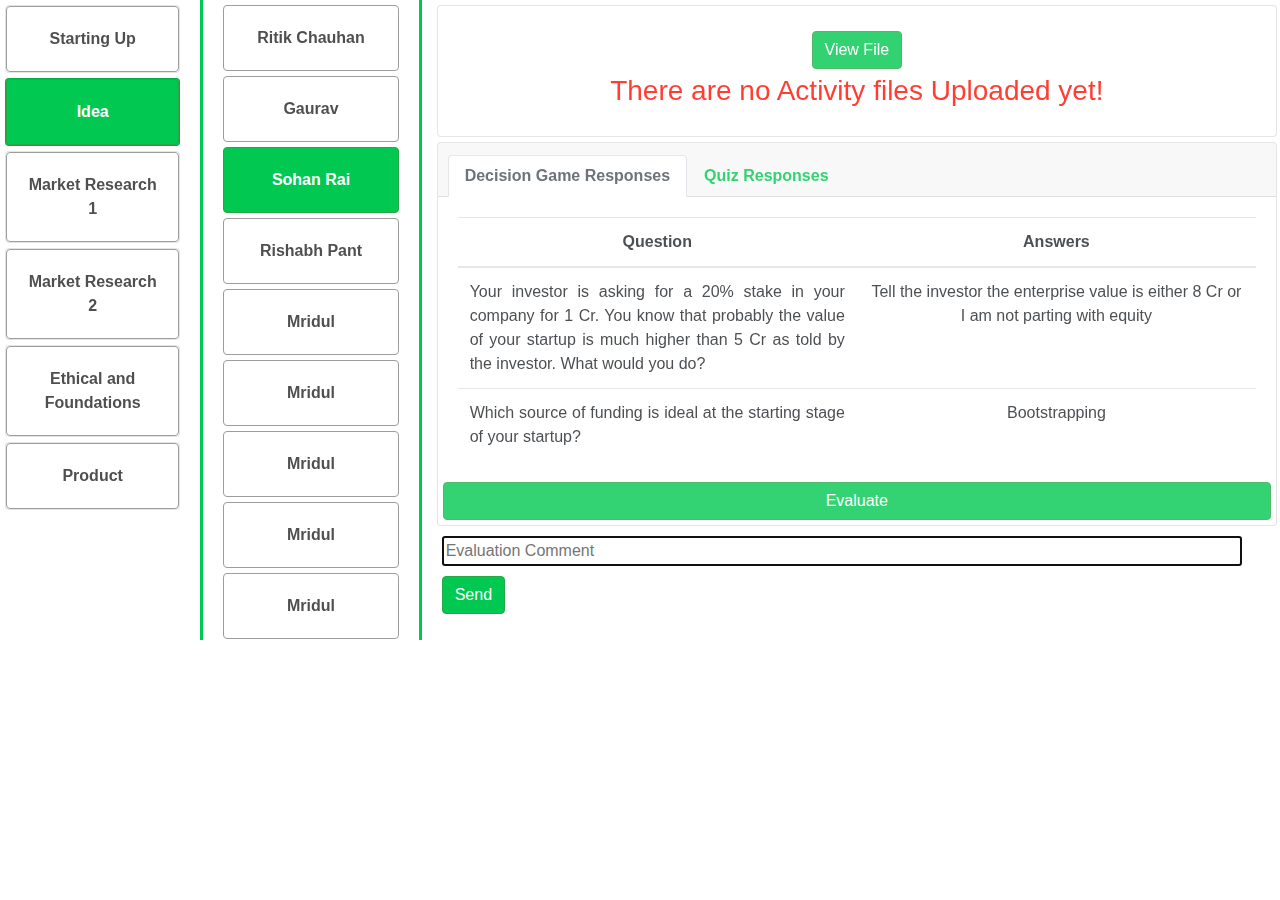
<file: index.html>
<!DOCTYPE html>
<html>

<head>
    <meta charset="utf-8" />
    <meta name="viewport" content="width=device-width, initial-scale=1.0, shrink-to-fit=no" />
    <title>Dashboard</title>
    <link rel="stylesheet" href="https://cdnjs.cloudflare.com/ajax/libs/twitter-bootstrap/4.5.0/css/bootstrap.min.css" />
    <link rel="stylesheet" href="assets/css/styles.css" />
</head>

<body>
    <div class="row">
        <div class="col-lg-2 offset-lg-0 column">
            <div class="card" style="margin: 5px;">
                <div class="card-body border rounded border-success">
                    <span class="text-center d-lg-flex justify-content-lg-center">Starting Up</span
            >
          </div>
        </div>
        <div class="card active" style="margin: 5px;">
          <div class="card-body border rounded border-success">
            <span class="text-center d-lg-flex justify-content-lg-center"
              >Idea</span
            >
          </div>
        </div>
        <div class="card" style="margin: 5px;">
          <div class="card-body border rounded border-success">
            <span class="text-center d-lg-flex justify-content-lg-center"
              >Market Research 1</span
            >
          </div>
        </div>
        <div class="card" style="margin: 5px;">
          <div class="card-body border rounded border-success">
            <span class="text-center d-lg-flex justify-content-lg-center"
              >Market Research 2</span
            >
          </div>
        </div>
        <div class="card" style="margin: 5px;">
          <div class="card-body border rounded border-success">
            <span class="text-center d-lg-flex justify-content-lg-center"
              >Ethical and Foundations</span
            >
          </div>
        </div>
        <div class="card" style="margin: 5px;">
          <div class="card-body border rounded border-success">
            <span class="text-center d-lg-flex justify-content-lg-center"
              >Product</span
            >
          </div>
        </div>
      </div>
      <div class="col-lg-2 column">
        <div class="scroll">
          <div class="card border-success border rounded" style="margin: 5px;">
            <div class="card-body">
              <span class="text-center d-lg-flex justify-content-lg-center"
                >Ritik Chauhan</span
              >
            </div>
          </div>
          <div class="card border-success border rounded" style="margin: 5px;">
            <div class="card-body">
              <span class="text-center d-lg-flex justify-content-lg-center"
                >Gaurav</span
              >
            </div>
          </div>
          <div
            class="card border-success border rounded active"
            style="margin: 5px;"
          >
            <div class="card-body">
              <span class="text-center d-lg-flex justify-content-lg-center"
                >Sohan Rai</span
              >
            </div>
          </div>
          <div class="card border-success border rounded" style="margin: 5px;">
            <div class="card-body">
              <span class="text-center d-lg-flex justify-content-lg-center"
                >Rishabh Pant</span
              >
            </div>
          </div>
          <div class="card border-success border rounded" style="margin: 5px;">
            <div class="card-body">
              <span class="text-center d-lg-flex justify-content-lg-center"
                >Mridul</span
              >
            </div>
          </div>
          <div class="card border-success border rounded" style="margin: 5px;">
            <div class="card-body">
              <span class="text-center d-lg-flex justify-content-lg-center"
                >Mridul</span
              >
            </div>
          </div>
          <div class="card border-success border rounded" style="margin: 5px;">
            <div class="card-body">
              <span class="text-center d-lg-flex justify-content-lg-center"
                >Mridul</span
              >
            </div>
          </div>
          <div class="card border-success border rounded" style="margin: 5px;">
            <div class="card-body">
              <span class="text-center d-lg-flex justify-content-lg-center"
                >Mridul</span
              >
            </div>
          </div>
          <div class="card border-success border rounded" style="margin: 5px;">
            <div class="card-body">
              <span class="text-center d-lg-flex justify-content-lg-center"
                >Mridul</span
              >
            </div>
          </div>
          <div class="card border-success border rounded" style="margin: 5px;">
            <div class="card-body">
              <span class="text-center d-lg-flex justify-content-lg-center"
                >Mridul</span
              >
            </div>
          </div>
          <div class="card border-success border rounded" style="margin: 5px;">
            <div class="card-body">
              <span class="text-center d-lg-flex justify-content-lg-center"
                >Mridul</span
              >
            </div>
          </div>
          <div class="card border-success border rounded" style="margin: 5px;">
            <div class="card-body">
              <span class="text-center d-lg-flex justify-content-lg-center"
                >Mridul</span
              >
            </div>
          </div>
        </div>
      </div>
      <!-- Submission area starts -->
      <div class="col column submission-area">
        <div>
          <div class="card file-submission submission-area">
            <div class="card-body text-center submission-area">
              <div class="row">
                <div class="col"></div>
                <div class="col"></div>
              </div>
              <button
                class="btn btn-primary border rounded border-success"
                type="button"
                style="background-color: rgb(0, 200, 81);"
              >
                View File
              </button>
              <h3 style="color: rgb(255, 15, 0);">
                There are no Activity files Uploaded yet!<br />
              </h3>
            </div>
          </div>
          <div>
            <div class="card file-submission submission-area">
              <div class="card-header">
                <ul
                  class="nav nav-tabs card-header-tabs"
                  id="submissions"
                  role="tablist"
                >
                  <li class="nav-item">
                    <a
                      class="nav-link active"
                      id="decision-tab"
                      data-toggle="tab"
                      href="#decision"
                      role="tab"
                      aria-controls="decision"
                      aria-selected="true"
                      ><strong>Decision Game Responses</strong><br
                    /></a>
                  </li>
                  <li class="nav-item">
                    <a
                      class="nav-link"
                      id="quiz-tab"
                      data-toggle="tab"
                      href="#quiz"
                      role="tab"
                      aria-controls="quiz"
                      aria-selected="false"
                      ><strong>Quiz Responses</strong><br
                    /></a>
                  </li>
                </ul>
              </div>
              <div class="card-body text-center">
                <div class="tab-content scroll-ans" id="submission-review">

                    <!-- Decision tab starts -->
                  <div
                    class="tab-pane fade show active"
                    id="decision"
                    role="tabpanel"
                    aria-labelledby="decision-tab"
                  >
                    <div class="table-responsive">
                      <table class="table">
                        <thead>
                          <tr>
                            <th>Question</th>
                            <th>Answers</th>
                          </tr>
                        </thead>
                        <tbody>
                          <tr>
                            <td class="text-justify" width="50%">
                              Your investor is asking for a 20% stake in your
                              company for 1 Cr. You know that probably the value
                              of your startup is much higher than 5 Cr as told
                              by the investor. What would you do?<br />
                            </td>
                            <td class="text-center" width="50%">
                              Tell the investor the enterprise value is either 8
                              Cr or I am not parting with equity<br />
                            </td>
                          </tr>
                          <tr>
                            <td class="text-justify" width="50%">
                              Which source of funding is ideal at the starting
                              stage of your startup?<br />
                            </td>
                            <td class="text-center" width="50%">
                              Bootstrapping<br />
                            </td>
                          </tr>
                          <tr>
                            <td class="text-justify" width="50%">
                              You have created a prototype for an innovative
                              invention, you have an option of crowdfunding the
                              idea but also note crowdfunding exposes your
                              invention to the public before its launch and
                              there is a chance it might be copied. What would
                              you do?<br />
                            </td>

                            <td class="text-center" width="50%">
                              First I need to take care of copy rights.<br />
                            </td>
                          </tr>
                          <tr>
                            <td class="text-justify" width="50%">
                              What would you choose once you receive the first
                              cash flow – Invest back in the business, hire a
                              new team member , go on a mini vacation, keep it
                              in the bank account.<br />
                            </td>
                            <td class="text-center" width="50%">
                              I would try to cut off uneccessary costs. Lokk
                              into ways of conserving money and utilising it
                              only when needed<br />
                            </td>
                          </tr>
                          <tr>
                            <td class="text-justify" width="50%">
                              How do you raise money from VC’s?<br />
                            </td>
                            <td class="text-center" width="50%">Answer 1</td>
                          </tr>
                          <tr>
                            <td class="text-justify" width="50%">
                              You have two options after two years of business –
                              a big company wants to buy you out and offers you
                              $2 million and lets you retain only 2 % stake. A
                              mid-sized company offers you $500,000 (0.5 mil)
                              but lets you retain 20% of your company. A part of
                              you says, exit with keeping 2% and another part of
                              you thinks the company has great future potential
                              and 20% is better with about 1.5 milllion dollars
                              less. What would you do?<br />
                            </td>

                            <td class="text-center" width="50%">Answer 1</td>
                          </tr>
                          <tr>
                            <td class="text-justify" width="50%">
                              You are running out of cash flow. What would you
                              do?<br />
                            </td>
                            <td class="text-center" width="50%">Answer 1</td>
                          </tr>
                        </tbody>
                      </table>
                    </div>
                                      <div
                    class="tab-pane fade show active"
                    id="decision"
                    role="tabpanel"
                    aria-labelledby="decision-tab"
                  >
                    <div class="table-responsive">
                      <table class="table">
                        <thead>
                          <tr>
                            <th>Question</th>
                            <th>Answers</th>
                          </tr>
                        </thead>
                        <tbody>
                          <tr>
                            <td class="text-justify" width="50%">
                              Your investor is asking for a 20% stake in your
                              company for 1 Cr. You know that probably the value
                              of your startup is much higher than 5 Cr as told
                              by the investor. What would you do?<br />
                            </td>
                            <td class="text-center" width="50%">
                              Tell the investor the enterprise value is either 8
                              Cr or I am not parting with equity<br />
                            </td>
                          </tr>
                          <tr>
                            <td class="text-justify" width="50%">
                              Which source of funding is ideal at the starting
                              stage of your startup?<br />
                            </td>
                            <td class="text-center" width="50%">
                              Bootstrapping<br />
                            </td>
                          </tr>
                          <tr>
                            <td class="text-justify" width="50%">
                              You have created a prototype for an innovative
                              invention, you have an option of crowdfunding the
                              idea but also note crowdfunding exposes your
                              invention to the public before its launch and
                              there is a chance it might be copied. What would
                              you do?<br />
                            </td>

                            <td class="text-center" width="50%">
                              First I need to take care of copy rights.<br />
                            </td>
                          </tr>
                          <tr>
                            <td class="text-justify" width="50%">
                              What would you choose once you receive the first
                              cash flow – Invest back in the business, hire a
                              new team member , go on a mini vacation, keep it
                              in the bank account.<br />
                            </td>
                            <td class="text-center" width="50%">
                              I would try to cut off uneccessary costs. Lokk
                              into ways of conserving money and utilising it
                              only when needed<br />
                            </td>
                          </tr>
                          <tr>
                            <td class="text-justify" width="50%">
                              How do you raise money from VC’s?<br />
                            </td>
                            <td class="text-center" width="50%">Answer 1</td>
                          </tr>
                          <tr>
                            <td class="text-justify" width="50%">
                              You have two options after two years of business –
                              a big company wants to buy you out and offers you
                              $2 million and lets you retain only 2 % stake. A
                              mid-sized company offers you $500,000 (0.5 mil)
                              but lets you retain 20% of your company. A part of
                              you says, exit with keeping 2% and another part of
                              you thinks the company has great future potential
                              and 20% is better with about 1.5 milllion dollars
                              less. What would you do?<br />
                            </td>

                            <td class="text-center" width="50%">Answer 1</td>
                          </tr>
                          <tr>
                            <td class="text-justify" width="50%">
                              You are running out of cash flow. What would you
                              do?<br />
                            </td>
                            <td class="text-center" width="50%">Answer 1</td>
                          </tr>
                        </tbody>
                      </table>
                    </div>
                  </div>
                  </div>
                  <!-- Dicision Tab ends -->
                
                
                <!-- Quiz tab sta -->
                <div
                class="tab-pane fade" id="quiz" role="tabpanel" aria-labelledby="quiz-tab"
              >
                <div class="table-responsive">
                  <table class="table">
                    <thead>
                      <tr>
                        <th>Question/th>
                        <th>Answers</th>
                      </tr>
                    </thead>
                    <tbody>
                      <tr>
                        <td class="text-justify" width="50%">
                            What are the top 3 priorities while managing finance of a startup?<br />
                        </td>
                        <td class="text-center" width="50%">
                            Conserve Money/Get Profits/ Invest only when needed<br />
                        </td>
                      </tr>
                      <tr>
                        <td class="text-justify" width="50%">
                            Funding the life and blood of a startup and one cannot even think of surviving without it. Agree?<br />
                        </td>
                        <td class="text-center" width="50%">
                            Well, funding is an important part of the journey but not the only part.<br />
                        </td>
                      </tr>
                    </tbody>
                  </table>
                </div>
              </div>
                


                </div>
                </div>
                <button
                  class="btn btn-primary border rounded border-success"
                  type="button"
                  style="background-color: rgb(0, 200, 81);"
                >
                  Evaluate
                </button>
              </div>
            </div>
          </div>
          <div class="row">
            <div class="col">
              <input
                type="text"
                autofocus=""
                autocomplete="off"
                placeholder="Evaluation Comment"
              />
            </div>
            <div class="col-lg-2">
              <button
                class="btn btn-primary border rounded border-success"
                type="button"
                style="background-color: rgb(0, 200, 81);"
              >
                Send
              </button>
            </div>
          </div>
        </div>

        <!-- Submission Area ends -->
      </div>
    </div>
    <script src="https://cdnjs.cloudflare.com/ajax/libs/jquery/3.5.1/jquery.min.js"></script>
    <script src="https://cdnjs.cloudflare.com/ajax/libs/twitter-bootstrap/4.5.0/js/bootstrap.bundle.min.js"></script>
  </body>
</html>
</file>
<file: assets/css/styles.css>
span {
    font-weight: 600;
}

.card {
    filter: grayscale();
    opacity: 0.8;
}

.card.active {
    filter: none;
    background-color: #00c851;
    color: #ffffff;
    opacity: 1;
}

.col-lg-2.offset-lg-0 {}

.column {
    border-right: 3px solid #00c851;
}

.card-body.border.rounded.border-success {}

.col.column {}

.file-submission {
    align-self: center;
    justify-content: center;
    margin-top: 5px;
}

.card {}

.card.file-submission {}

.submission-area {
    filter: none;
    max-width: 57rem;
}

.btn:not(:disabled):not(.disabled) {
    font-weight: 500;
}

.nav-tabs .nav-link {
    color: #00c851;
}

.scroll {
    max-height: 40rem;
    overflow-y: scroll;
}

.scroll::-webkit-scrollbar {
    width: 0.2rem;
}

.scroll-ans {
    max-height: 15rem;
    overflow-y: auto;
}

.scroll-ans::-webkit-scrollbar {
    width: 20px;
}

.scroll-ans {}

input {
    -webkit-flex: 1;
}

.border.rounded {}

input {
    width: 50rem;
    margin: 5px;
    margin-top: 10px;
    max-width: inherit;
}

.btn:not(:disabled):not(.disabled) {
    margin: 5px;
}
</file>
